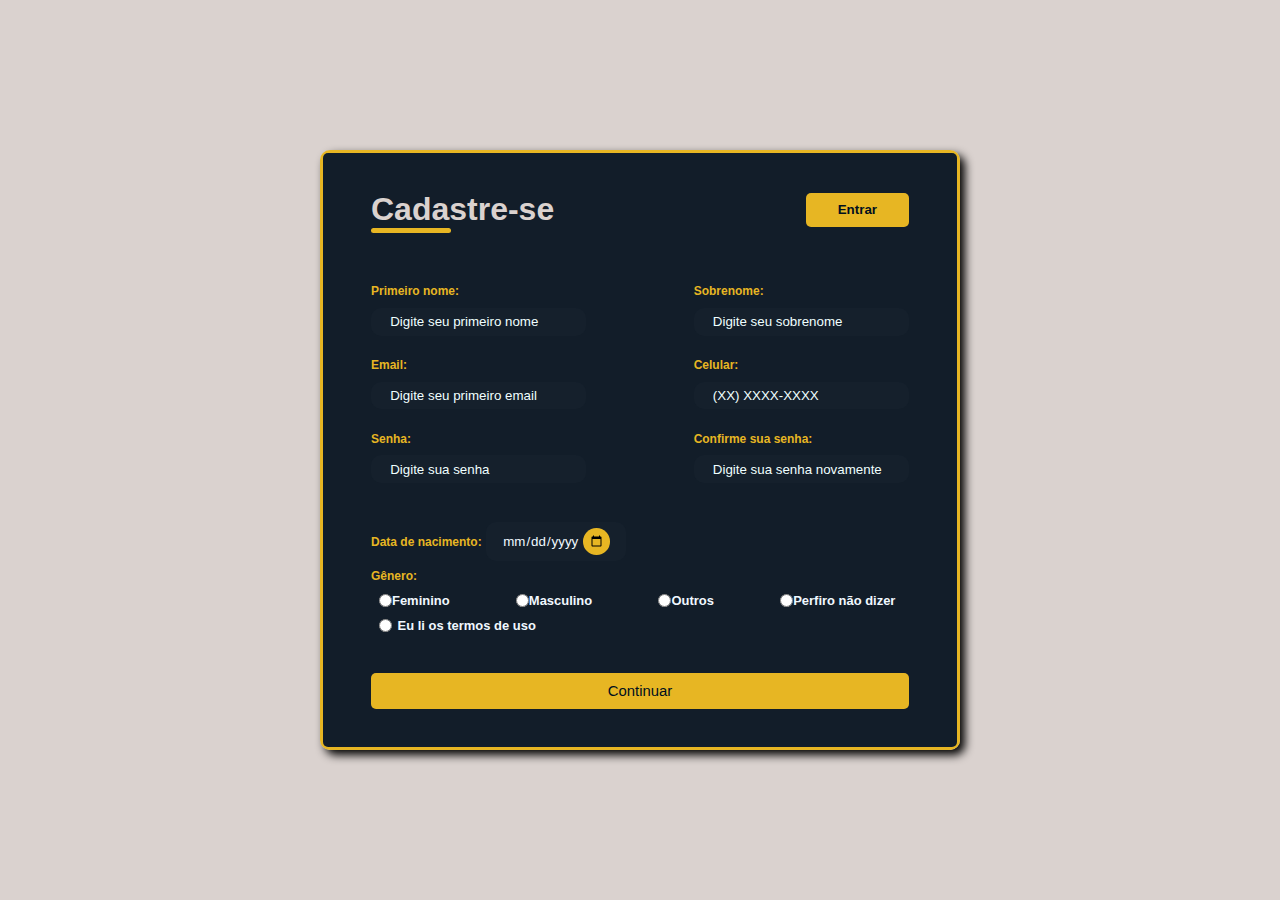
<file: Login/Cadastro.html>
<!DOCTYPE html>
<html lang="pt-br">

<head>
    <meta charset="UTF-8">
    <meta name="viewport" content="width=device-width, initial-scale=1.0">
    <link rel="stylesheet" href="./Cadastro.css">
    <title>Cadastro</title>
</head>

<body>
    <div class="container">
        <div class="formulario">
            <form action="#">
                <div class="form-header">
                    <div class="title">
                        <h1>Cadastre-se</h1>
                    </div>
                    <div class="login-button">
                        <button><a href="./Login.html">Entrar</a></button>
                    </div>
                </div>

                <div class="input-group">
                    <div class="input-box">
                        <label for="firstnare">Primeiro nome:</label>
                        <input class="barra" id="firstnare" type="text" name="firstnare" placeholder="Digite seu primeiro nome" required>
                    </div>

                    <div class="input-box">
                        <label for="lastname">Sobrenome:</label>
                        <input class="barra" id="lastname" type="text" name="lastname" placeholder="Digite seu sobrenome" required>
                    </div>

                    <div class="input-box">
                        <label for="email">Email:</label>
                        <input class="barra" id="email" type="email" name="email" placeholder="Digite seu primeiro email" required>
                    </div>

                    <div class="input-box">
                        <label for="number">Celular:</label>
                        <input class="barra" id="number" type="tel" name="number" placeholder="(XX) XXXX-XXXX" required>
                    </div>

                    <div class="input-box">
                        <label for="password">Senha:</label>
                        <input class="barra" id="password" type="password" name="password" placeholder="Digite sua senha" required>
                    </div>

                    <div class="input-box">
                        <label for="password">Confirme sua senha:</label>
                        <input class="barra" id="password" type="password" name="Confirmepassword" placeholder="Digite sua senha novamente" required>
                    </div>
                </div>


                <div class="nacimento">
                    <div class="col-4 col-s-12">
                        <label for="txtData" class="rotulo">Data de nacimento:</label>
                        <input type="date" name="data" id="txtData" class="txt-nacimento" min="1910-01-01" max="2007-01-01" required>
                    </div>
                </div>

                <div class="genero-inputs">
                    <div class="genero-titolo">
                        <h5>Gênero:</h5>
                    </div>

                    <div class="genero-group">

                        <div class="gennero-input">
                            <input type="radio" name="gender" id="female">
                            <label for="female">Feminino</label>
                        </div>

                        <div class="gennero-input">
                            <input type="radio" name="gender" id="male">
                            <label for="male">Masculino</label>
                        </div>

                        <div class="gennero-input">
                            <input type="radio" name="gender" id="others">
                            <label for="others">Outros</label>
                        </div>

                        <div class="gennero-input">
                            <input type="radio" name="gender" id="none">
                            <label for="none">Perfiro não dizer</label>
                        </div>

                    </div>
                </div>

                <div class="termos">
                    <input type="radio" name="gender" id="none">
                    <label for="none">Eu li os termos de uso</label>
                </div>

                <div class="continue-button">
                    <button><a href="/Visão Inicial/menuP.html">Continuar</a></button>
                </div>
            </form>
        </div>
    </div>
    <script src="/Usuarios/USUARIOS.js"></script>
</body>

</html>
</file>
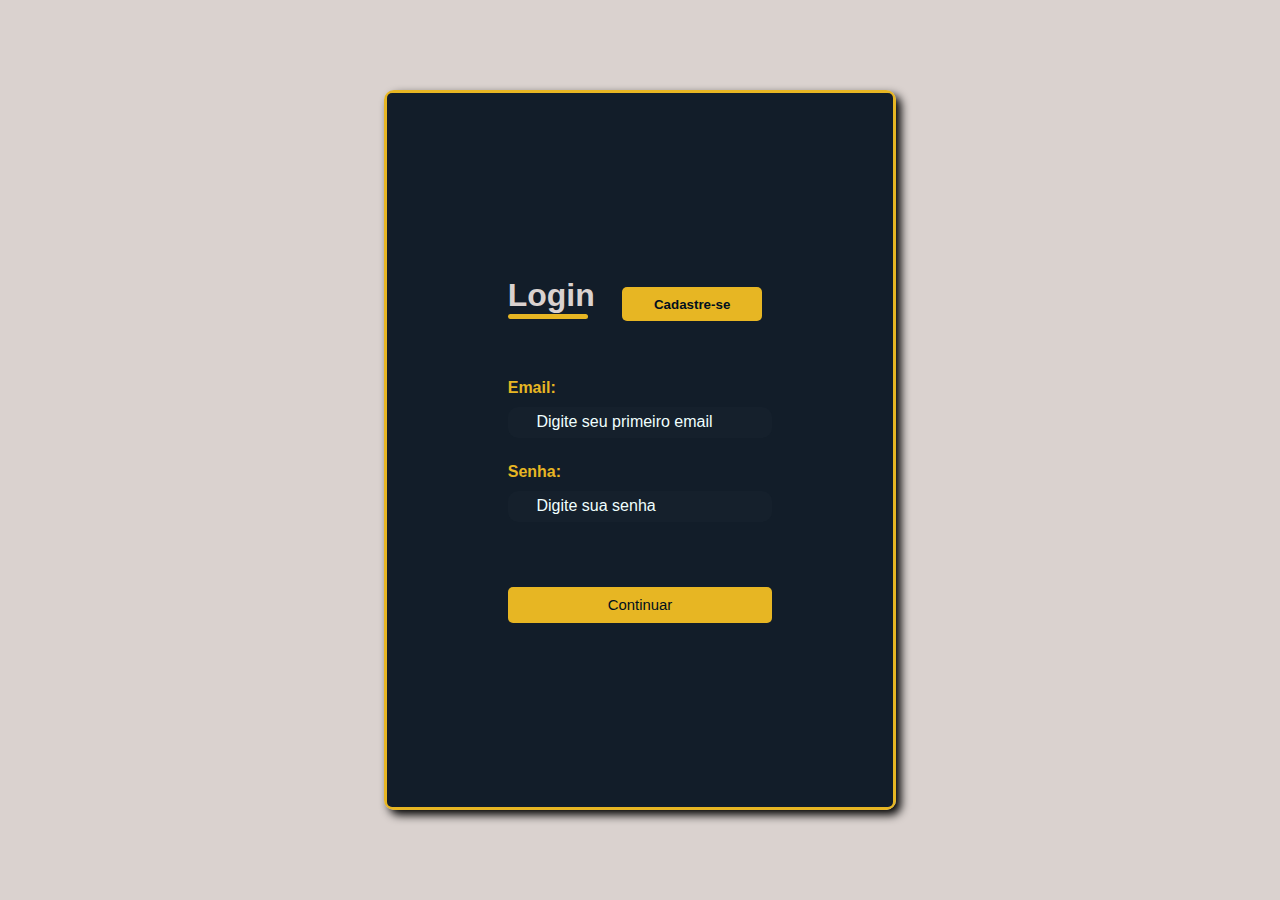
<file: Login/Login.html>
<!DOCTYPE html>
<html lang="pt-br">

<head>
    <meta charset="UTF-8">
    <meta name="viewport" content="width=device-width, initial-scale=1.0">
    <link rel="stylesheet" href="./Login.css">
    <title>Login</title>
</head>

<body>
    <div class="container">
        <div class="formulario">
            <form action="#">
                <div class="form-header">
                    <div class="title">
                        <h1>Login</h1>
                    </div>
                    <div class="login-button">
                        <button><a href="./Cadastro.html">Cadastre-se</a></button>
                    </div>
                </div>

                <div class="input-group">

                    <div class="input-box">
                        <label for="email">Email:</label>
                        <input class="barra" id="email" type="email" name="email" placeholder="Digite seu primeiro email" required>
                    </div>

                    <div class="input-box">
                        <label for="password">Senha:</label>
                        <input class="barra" id="password" type="password" name="password" placeholder="Digite sua senha" required>
                    </div>
                <div class="continue-button">
                    <button><a href="/Visão Inicial/menuP.html">Continuar</a></button>
                </div>
            </form>
        </div>
    </div>
</body>

</html>
</file>
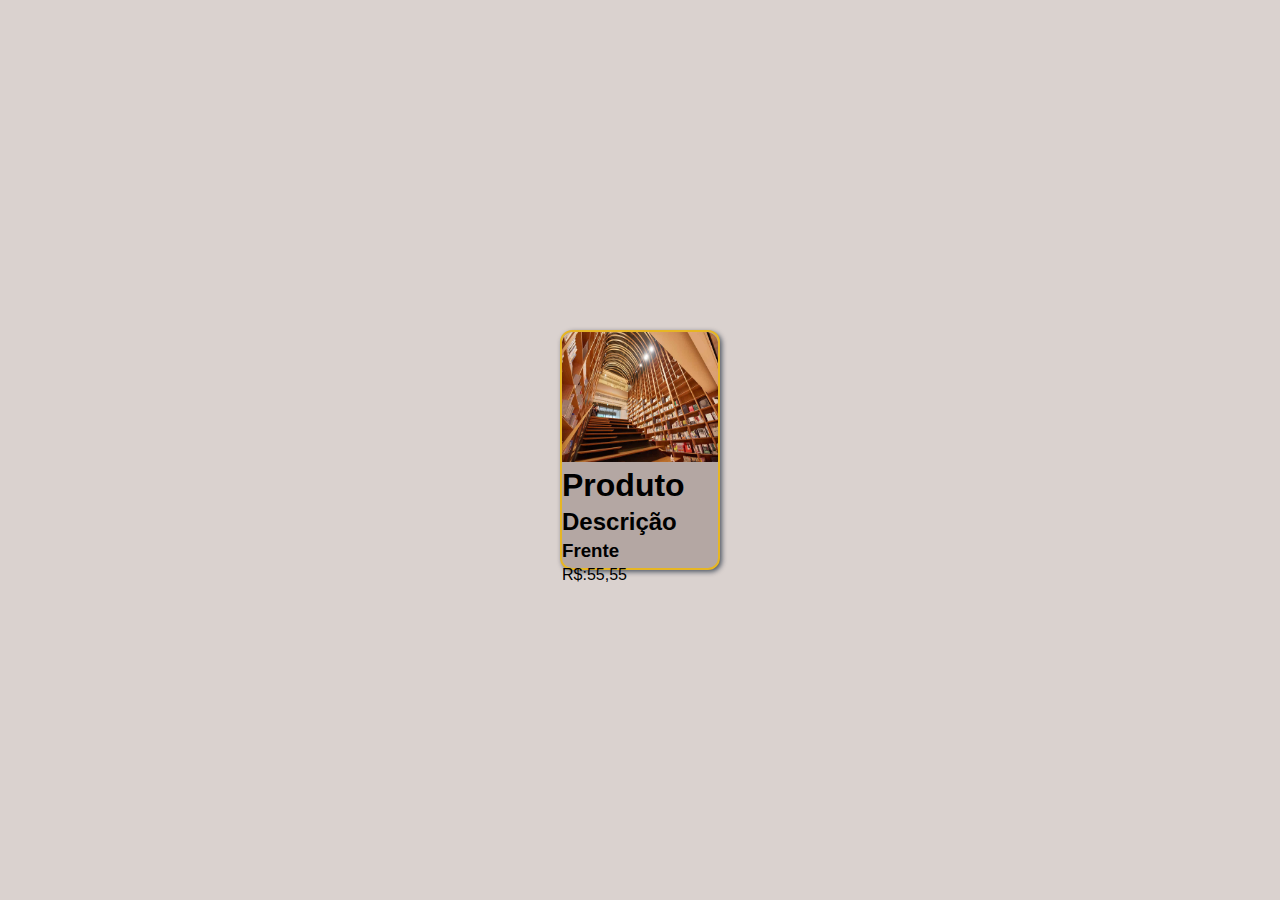
<file: Intens que vão se repetir/Card de Produto/card-de-produtos.html>
<!DOCTYPE html>
<html lang="pt-br">
<head>
    <meta charset="UTF-8">
    <meta name="viewport" content="width=device-width, initial-scale=1.0">
    <link rel="stylesheet" href="./cardP.css"/> 
    <title>cartão</title>
</head>
<body>
    <div class="card">
        <img src="/ZZ_Imagens/Biblioteca-1.jpg" alt="">
        <div>
            <h1>Produto</h1>
            <h2>Descrição</h2>
            <h3>Frente</h3>
            <span>R$:55,55</span>
        </div>
    </div>
    
</body>
</html>
</file>
<file: Login/Cadastro.css>
* {
    margin: 0;
    padding: 0;
    box-sizing: border-box;
    font-family: Arial;
}


body {
    width: 100%;
    height: 100vh;
    display: flex;
    justify-content: center;
    align-items: center;
    background: #dad2cf;
}



.container {
    width: 50%;
    height: 600px;
    display: flex;
    border: 3px solid;
    border-radius: 10px;
    border-color: #e7b623;
    box-shadow: 5px 5px 10px #000000;
}

.formulario {
    width: 100%;
    display: flex;
    justify-content: center;
    align-items: center;
    flex-direction: column;
    border-radius: 5px;
    background-color: #121d29;
    padding: 3rem;
}

.form-header {
    margin-bottom: 3rem;
    display: flex;
    justify-content: space-between;
    color: #dad2cf;
}

/*###  BOTÃO LOGIN   ###*/
/*###  BOTÃO LOGIN   ###*/
/*###  BOTÃO LOGIN   ###*/

.login-button {
    display: flex;
    align-items: center;
}

.login-button button {
    border: none;
    background-color: #e7b623;
    padding: 0.6rem 2rem;
    border-radius: 5px;
    cursor: pointer;
}

.login-button button:hover {
    background-color: #e7b623dc;
}

.login-button button a {
    text-decoration: none;
    font-weight: 700;
    color: #000f1f;
}

.form-header h1::after{
    content: '';
    display: block;
    width: 5rem;
    height: 0.3rem;
    background-color: #e7b623;
    margin: 0 auto;
    position: absolute;
    border-radius: 10px;
}

/*###  BOTÃO LOGIN FIM   ###*/
/*###  BOTÃO LOGIN FIM   ###*/
/*###  BOTÃO LOGIN FIM   ###*/


/*###  FORMATAÇÃO DO TEXTO   ###*/
/*###  FORMATAÇÃO DO TEXTO   ###*/
/*###  FORMATAÇÃO DO TEXTO   ###*/

.input-group {
    display: flex;
    flex-wrap: wrap;
    justify-content: space-between;
    padding: 0.5rem 0;
}

.input-box {
    display: flex;
    flex-direction: column;
    margin-bottom: 0.8rem;
}

.input-box input{
    margin: 0.6rem 0;
    padding: 0.4rem 1.2rem;
    border: none;
    border-radius: 10px;
    background: #15202c;
}

.input-box input:hover{
    background-color: #293542c9;
}

.input-box input:focus-visible{
    outline: 1px solid #e7b623;
}

.input-box label,
.genero-titolo h5,
.nacimento label {
    font-size: 0.75rem;
    font-weight: 600;
    color: #e7b623;
}

.barra {
    color: aliceblue;
}

.input-box input::placeholder {
    color: azure;
}

/*###  FORMATAÇÃO DO TEXTO FIM   ###*/
/*###  FORMATAÇÃO DO TEXTO FIM   ###*/
/*###  FORMATAÇÃO DO TEXTO FIM   ###*/


/*###  FORMATAÇÃO DATA DE NACIMENTO  ###*/
/*###  FORMATAÇÃO DATA DE NACIMENTO  ###*/
/*###  FORMATAÇÃO DATA DE NACIMENTO  ###*/

.nacimento input{
    margin: 0.5rem 0;
    padding: 0.4rem 1rem;
    border: none;
    border-radius: 10px;
    background: #15202c;
}

.txt-nacimento {
    color: aliceblue;
}
/* Estilizando o mini botão do calendário */
input[type="date"]::-webkit-calendar-picker-indicator {
    color: #000f1f;
    background-color: #e7b623; /* Cor de fundo do botão */
    border: none;
    border-radius: 50%;
    padding: 0.5em;
    cursor: pointer;
}

/* Estilizando a seta do calendário */
input[type="date"]::-webkit-inner-spin-button {
    display: none; /* Escondendo a seta */
}


/*###  FORMATAÇÃO DATA DE NACIMENTO FIM  ###*/
/*###  FORMATAÇÃO DATA DE NACIMENTO FIM  ###*/
/*###  FORMATAÇÃO DATA DE NACIMENTO FIM  ###*/


/*###  FORMATAÇÃO DOS BOTÕES DE GENERO   ###*/
/*###  FORMATAÇÃO DOS BOTÕES DE GENERO   ###*/
/*###  FORMATAÇÃO DOS BOTÕES DE GENERO   ###*/

.genero-group {
    display: flex;
    justify-content: space-between;
    margin-top: 0.62rem;
    padding: 0 0.5rem;
}

.gennero-input, .termos {
    display: flex;
    align-items: center;
}

.gennero-input, .termos input {
    margin-right: 0.35rem;
}

.gennero-input, .termos label {
    font-size: 0.81rem;
    font-weight: 600;
    color: aliceblue;
}

.termos {
    margin-top: 0.62rem;
    padding: 0 0.5rem;
}

/*###  FORMATAÇÃO DOS BOTÕES DE GENERO FIM   ###*/
/*###  FORMATAÇÃO DOS BOTÕES DE GENERO FIM   ###*/
/*###  FORMATAÇÃO DOS BOTÕES DE GENERO FIM   ###*/

.continue-button button {
    width: 100%;
    margin-top: 2.5rem;
    border: none;
    background-color: #e7b623;
    padding: 0.62rem;
    border-radius: 5px;
    cursor: pointer;
}

.continue-button button:hover {
    background-color: #e7b623ce;
}

.continue-button button a {
    text-decoration: none;
    font-size: 0.93rem;
    font-weight: 500;
    color: #000f1f;
}


@media screen and (max-width: 1050px) {
    .container {
        width: 80%;
    }
    .input-group {
        flex-direction: column;
        z-index: 5;/*O z-index só tem efeito em elementos que têm um valor de posição diferente de static (por exemplo, relative, absolute ou fixed)*/
        padding-right: 5rem;
        max-height: 10rem;
        overflow-y: scroll;
        flex-wrap: nowrap;
    }
    .genero-group {
        flex-direction: column;
    }
    .gennero-input {
        margin-top: 0.5rem;
    }
}
</file>
<file: Login/Login.css>
* {
    margin: 0;
    padding: 0;
    box-sizing: border-box;
    font-family: Arial;
}


body {
    width: 100%;
    height: 100vh;
    display: flex;
    justify-content: center;
    align-items: center;
    background: #dad2cf;
}



.container {
    width: 40%;
    height: 80vh;
    display: flex;
    border: 3px solid;
    border-color: #e7b623;
    border-radius: 10px;
    box-shadow: 5px 5px 10px #000000;
}

.formulario {
    width: 100%;
    display: flex;
    justify-content: center;
    align-items: center;
    flex-direction: column;
    background-color: #121d29;
    border-radius: 5px;
    padding: 3rem;
}

.form-header {
    margin-bottom: 3rem;
    display: flex;
    justify-content: space-between;
    color: #dad2cf;
}

/*###  BOTÃO LOGIN   ###*/
/*###  BOTÃO LOGIN   ###*/
/*###  BOTÃO LOGIN   ###*/

.login-button {
    display: flex;
    align-items: center;
}

.login-button button {
    border: none;
    margin: 10px;
    background-color: #e7b623;
    padding: 0.6rem 2rem;
    border-radius: 5px;
    cursor: pointer;
}

.login-button button:hover {
    background-color: #e7b623dc;
}

.login-button button a {
    text-decoration: none;
    font-weight: 700;
    color: #000f1f;
}

.form-header h1::after{
    content: '';
    display: block;
    width: 5rem;
    height: 0.3rem;
    background-color: #e7b623;
    margin: 0 auto;
    position: absolute;
    border-radius: 10px;
}

/*###  BOTÃO LOGIN FIM   ###*/
/*###  BOTÃO LOGIN FIM   ###*/
/*###  BOTÃO LOGIN FIM   ###*/


/*###  FORMATAÇÃO DO TEXTO   ###*/
/*###  FORMATAÇÃO DO TEXTO   ###*/
/*###  FORMATAÇÃO DO TEXTO   ###*/

.input-group {
    display: flex;
    flex-direction: column;
    flex-wrap: wrap;
    justify-content: space-between;
    padding: 0.5rem 1;
}

.input-box {
    display: flex;
    flex-direction: column;
    margin-bottom: 1rem;
}

.input-box input{
    margin: 0.6rem 0;
    padding: 0.4rem 1.8rem;
    border: none;
    border-radius: 10px;
    background: #15202c;
}

.input-box input:hover{
    background-color: #293542c9;
}

.input-box input:focus-visible{
    outline: 1px solid #e7b623;
}

.input-box label {
    font-size: 1rem;
    font-weight: 600;
    color: #e7b623;
}

.barra {
    color: aliceblue;
    font-size: 16px;
}

.input-box input::placeholder {
    color: azure;
}

/*###  FORMATAÇÃO DO TEXTO FIM   ###*/
/*###  FORMATAÇÃO DO TEXTO FIM   ###*/
/*###  FORMATAÇÃO DO TEXTO FIM   ###*/

.continue-button button {
    width: 100%;
    margin-top: 2.5rem;
    border: none;
    background-color: #e7b623;
    padding: 0.62rem;
    border-radius: 5px;
    cursor: pointer;
}

.continue-button button:hover {
    background-color: #e7b623ce;
}

.continue-button button a {
    text-decoration: none;
    font-size: 0.93rem;
    font-weight: 500;
    color: #000f1f;
}
</file>
<file: Intens que vão se repetir/Card de Produto/cardP.css>
* {
    margin: 0;
    padding: 0;
    box-sizing: border-box;
}


body {
    display: flex;
    background: #dad2cf;
    justify-content: center;
    align-items: center;
    height: 100vh;
    font-family: Arial;
    gap: 16px;
    background-image: url("");
}

.card {
    background-color: #b4a7a3;
    width: 160px;
    height: 240px;
    border-radius: 12px;
    border: 2px solid; 
    border-color: #e7b623; 
    box-shadow: 2px 2px 5px #011327a1;
}

.card img {
    width: 100%;
    height: 130px;
    border-top-left-radius: 12px;
    border-top-right-radius: 12px;
}

.card div{
    display: flex;
    flex-direction: column;
    justify-content: center;
    gap: 4px;
    height: 50%;
}

.card:hover, .card img:hover {
    background-color: #968b88e7;
}
</file>
